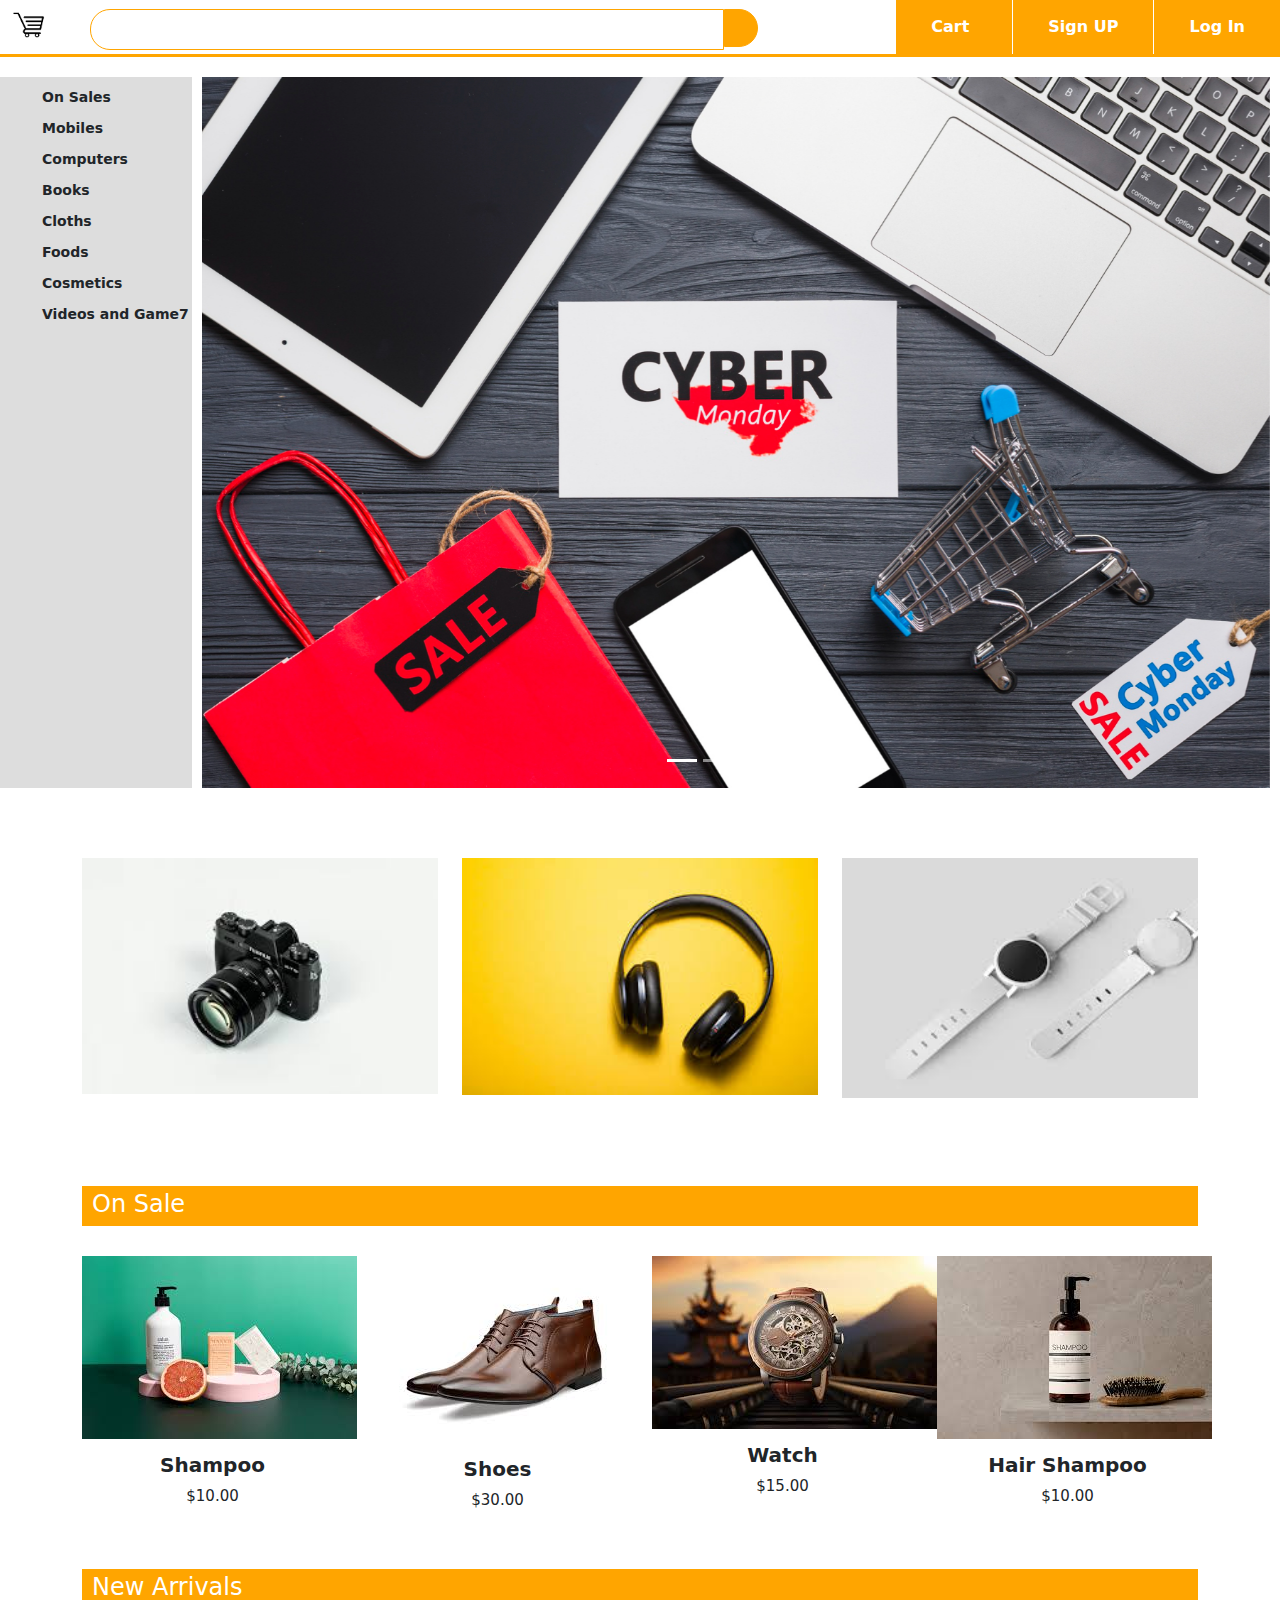
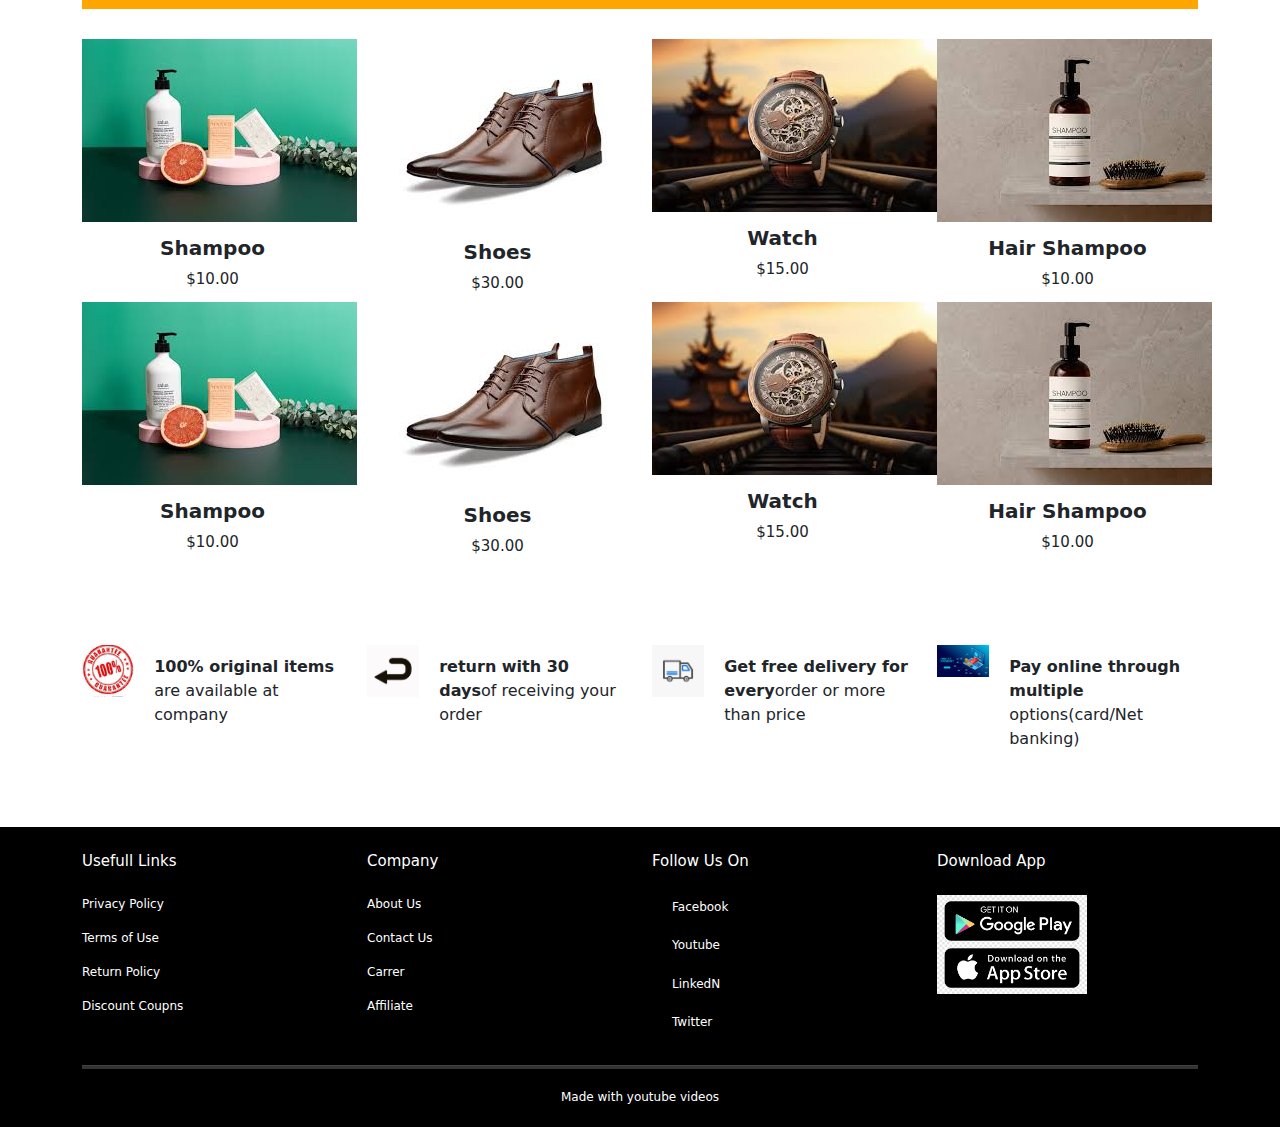
<file: index.html>
<!DOCTYPE html>
<html lang="en">

<head>
    <meta charset="UTF-8" />
    <meta name="viewport" content="width=device-width, initial-scale=1.0" />
    <title>E-Commerce Website Using HTML, CSS and Bootstrap</title>
    <link rel="stylesheet" href="style.css" />
    <link rel="stylesheet" href="css/bootstrap.min.css" />
    <link rel="stylesheet" href="https://cdnjs.cloudflare.com/ajax/libs/font-awesome/6.6.0/css/all.min.css"
        integrity="sha512-Kc323vGBEqzTmouAECnVceyQqyqdsSiqLQISBL29aUW4U/M7pSPA/gEUZQqv1cwx4OnYxTxve5UMg5GT6L4JJg=="
        crossorigin="anonymous" referrerpolicy="no-referrer" />
</head>

<body>
    <div class="top-nav-bar">
        <div class="search-box">
            <i class="fa-solid fa-bars" id="menu-btn" onclick="openmenu()"></i>
            <i class="fa-solid fa-times" id="close-btn" onclick="closemenu()"></i>
            <img src="Assets/images/logo.png" alt="" class="logo" />
            <input type="text" class="form-control" />
            <span class="input-group-text"><i class="fa-solid fa-magnifying-glass"></i></span>
        </div>
        <div class="menu-bar">
            <ul>
                <li>
                    <a href=""><i class="fa-solid fa-basket-shopping"></i>Cart</a>
                </li>
                <li><a href="">Sign UP</a></li>
                <li><a href="">Log In</a></li>
            </ul>
        </div>
    </div>
    <section class="header">
        <div class="side-menu" id="side-menu">
            <ul>
                <li>On Sales<i class="fa-solid fa-angle-right"></i>
                    <ul>
                        <li>Sub Menu-1</li>
                        <li>Sub Menu-1</li>
                        <li>Sub Menu-1</li>
                        <li>Sub Menu-1</li>
                    </ul>
                </li>

                <li>Mobiles<i class="fa-solid fa-angle-right"></i>
                    <ul>
                        <li>Sub Menu-2</li>
                        <li>Sub Menu-2</li>
                        <li>Sub Menu-2</li>
                        <li>Sub Menu-2</li>
                    </ul>
                </li>
                <li>Computers<i class="fa-solid fa-angle-right"></i>
                    <ul>
                        <li>Sub Menu-3</li>
                        <li>Sub Menu-3</li>
                        <li>Sub Menu-3</li>
                        <li>Sub Menu-3</li>
                    </ul>
                </li>
                <li>Books<i class="fa-solid fa-angle-right"></i>
                    <ul>
                        <li>Sub Menu-4</li>
                        <li>Sub Menu-4</li>
                        <li>Sub Menu-4</li>
                        <li>Sub Menu-4</li>
                    </ul>
                </li>
                <li>Cloths<i class="fa-solid fa-angle-right"></i>
                    <ul>
                        <li>Sub Menu-4</li>
                        <li>Sub Menu-4</li>
                        <li>Sub Menu-4</li>
                        <li>Sub Menu-4</li>
                    </ul>
                </li>
                <li>Foods<i class="fa-solid fa-angle-right"></i>
                    <ul>
                        <li>Sub Menu-5</li>
                        <li>Sub Menu-5</li>
                        <li>Sub Menu-5</li>
                        <li>Sub Menu-5</li>
                    </ul>
                </li>
                <li>Cosmetics<i class="fa-solid fa-angle-right"></i>
                    <ul>
                        <li>Sub Menu-6</li>
                        <li>Sub Menu-6</li>
                        <li>Sub Menu-6</li>
                        <li>Sub Menu-6</li>
                    </ul>
                </li>
                <li>Videos and Game7<i class="fa-solid fa-angle-right"></i>
                    <ul>
                        <li>Sub Menu-7</li>
                        <li>Sub Menu-7</li>
                        <li>Sub Menu-7</li>
                        <li>Sub Menu-7</li>
                    </ul>
                </li>
            </ul>
        </div>
    </section>
    <div class="slider">
        <div id="slider" class="carousel slide carousel-fade">
            <div class="carousel-inner">
                <div class="carousel-item active">
                    <img src="Assets/images/pic5.jpg" style="height: 79vh;" class="d-block w-100" alt="img">
                </div>
                <div class="carousel-item">
                    <img src="Assets/images/pic3.jpg" style="height: 79vh;" class="d-block w-100" alt="img">
                </div>
                <div class="carousel-item">
                    <img src="Assets/images/pic2.jpg" style="height: 79vh;" class="d-block w-100" alt="img">
                </div>
                <div class="carousel-item">
                    <img src="Assets/images/pic4.jpg" style="height: 79vh;" class="d-block w-100" alt="img">
                </div>
            </div>
            <div class="carousel-indicators">
                <button type="button" data-bs-target="#slider" data-bs-slide-to="0" class="active" aria-current="true"
                    aria-label="Slide 1"></button>
                <button type="button" data-bs-target="#slider" data-bs-slide-to="1" aria-label="Slide 2"></button>
                <button type="button" data-bs-target="#slider" data-bs-slide-to="2" aria-label="Slide 3"></button>
                <button type="button" data-bs-target="#slider" data-bs-slide-to="3" aria-label="Slide 3"></button>
            </div>
        </div>
    </div>

    <section class="featured-catogries">
        <div class="container">
            <div class="row">
                <div class="col-md-4">
                    <img src="Assets/images/pic6.jpg" alt="img">
                </div>
                <div class="col-md-4">
                    <img src="Assets/images/pic7.jpg" alt="img">
                </div>
                <div class="col-md-4">
                    <img src="Assets/images/pic9.jpg" style="height: 94%;" alt="img">
                </div>
            </div>
        </div>
    </section>
    <!-- --------------------On Sale------------------- -->
    <section class="on-sale">
        <div class="container">
            <div class="title-box">
                <h2>On Sale</h2>
            </div>
            <div class="row d-flex">
                <!-- First Product -->
                <div class="col-md-3">
                    <div class="product-top">
                        <a href="product.html"><img src="Assets/images/pro1.jpg" alt="img"></a>
                        <div class="overlay-right">
                            <button type="button" class="btn btn-secondary" title="Quick Shop">
                                <i class="fa-solid fa-eye"></i>
                            </button>
                            <button type="button" class="btn btn-secondary" title="Add to wishlist">
                                <i class="fa-solid fa-heart"></i>
                            </button>
                            <button type="button" class="btn btn-secondary" title="Add to Cart">
                                <i class="fa-solid fa-shopping-cart"></i>
                            </button>
                        </div>
                    </div>
                    <div class="product-bottom text-center">
                        <div class="stars">
                            <i class="fa-solid fa-star-half"></i>
                            <i class="fa-solid fa-star"></i>
                            <i class="fa-solid fa-star"></i>
                            <i class="fa-solid fa-star"></i>
                            <i class="fa-solid fa-star"></i>
                        </div>
                        <h3>Shampoo</h3>
                        <h5>$10.00</h5>
                    </div>
                </div>

                <!-- Second Product -->
                <div class="col-md-3">
                    <div class="product-top">
                        <a href="product.html"><img src="Assets/images/pro4.jpg" alt="img"></a>
                        <div class="overlay-right">
                            <button type="button" class="btn btn-secondary" title="Quick Shop">
                                <i class="fa-solid fa-eye"></i>
                            </button>
                            <button type="button" class="btn btn-secondary" title="Add to wishlist">
                                <i class="fa-solid fa-heart"></i>
                            </button>
                            <button type="button" class="btn btn-secondary" title="Add to Cart">
                                <i class="fa-solid fa-shopping-cart"></i>
                            </button>
                        </div>
                    </div>
                    <div class="product-bottom text-center">
                        <div class="stars">
                            <i class="fa-solid fa-star"></i>
                            <i class="fa-solid fa-star"></i>
                            <i class="fa-solid fa-star"></i>
                            <i class="fa-solid fa-star"></i>
                            <i class="fa-solid fa-star"></i>
                        </div>
                        <h3>Shoes</h3>
                        <h5>$30.00</h5>
                    </div>
                </div>

                <!-- Third Product -->
                <div class="col-md-3">
                    <div class="product-top">
                        <a href="product.html"><img src="Assets/images/pro5.jpg" alt="img"></a>
                        <div class="overlay-right">
                            <button type="button" class="btn btn-secondary" title="Quick Shop">
                                <i class="fa-solid fa-eye"></i>
                            </button>
                            <button type="button" class="btn btn-secondary" title="Add to wishlist">
                                <i class="fa-solid fa-heart"></i>
                            </button>
                            <button type="button" class="btn btn-secondary" title="Add to Cart">
                                <i class="fa-solid fa-shopping-cart"></i>
                            </button>
                        </div>
                    </div>
                    <div class="product-bottom text-center">
                        <div class="stars">
                            <i class="fa-solid fa-star"></i>
                            <i class="fa-solid fa-star"></i>
                            <i class="fa-solid fa-star"></i>
                            <i class="fa-solid fa-star"></i>
                        </div>
                        <h3>Watch</h3>
                        <h5>$15.00</h5>
                    </div>
                </div>

                <!-- Fourth Product -->
                <div class="col-md-3">
                    <div class="product-top">
                        <a href="product.html"><img src="Assets/images/pro9.jpg" alt="img"></a>
                        <div class="overlay-right">
                            <button type="button" class="btn btn-secondary" title="Quick Shop">
                                <i class="fa-solid fa-eye"></i>
                            </button>
                            <button type="button" class="btn btn-secondary" title="Add to wishlist">
                                <i class="fa-solid fa-heart"></i>
                            </button>
                            <button type="button" class="btn btn-secondary" title="Add to Cart">
                                <i class="fa-solid fa-shopping-cart"></i>
                            </button>
                        </div>
                    </div>
                    <div class="product-bottom text-center">
                        <div class="stars">
                            <i class="fa-solid fa-star-half"></i>
                            <i class="fa-solid fa-star"></i>
                            <i class="fa-solid fa-star"></i>
                            <i class="fa-solid fa-star"></i>
                            <i class="fa-solid fa-star"></i>
                        </div>
                        <h3>Hair Shampoo</h3>
                        <h5>$10.00</h5>
                    </div>
                </div>
            </div>
        </div>
    </section>

    <!-- ------------------------New Products----------------------- -->
    <section class="New-Products">
        <div class="container">
            <div class="title-box">
                <h2>New Arrivals</h2>
            </div>
            <div class="row d-flex">
                <!-- First Product -->
                <div class="col-md-3">
                    <div class="product-top">
                        <img src="Assets/images/pro1.jpg" alt="img">
                        <div class="overlay-right">
                            <button type="button" class="btn btn-secondary" title="Quick Shop">
                                <i class="fa-solid fa-eye"></i>
                            </button>
                            <button type="button" class="btn btn-secondary" title="Add to wishlist">
                                <i class="fa-solid fa-heart"></i>
                            </button>
                            <button type="button" class="btn btn-secondary" title="Add to Cart">
                                <i class="fa-solid fa-shopping-cart"></i>
                            </button>
                        </div>
                    </div>
                    <div class="product-bottom text-center">
                        <div class="stars">
                            <i class="fa-solid fa-star-half"></i>
                            <i class="fa-solid fa-star"></i>
                            <i class="fa-solid fa-star"></i>
                            <i class="fa-solid fa-star"></i>
                            <i class="fa-solid fa-star"></i>
                        </div>
                        <h3>Shampoo</h3>
                        <h5>$10.00</h5>
                    </div>
                </div>

                <!-- Second Product -->
                <div class="col-md-3">
                    <div class="product-top">
                        <img src="Assets/images/pro4.jpg" alt="img">
                        <div class="overlay-right">
                            <button type="button" class="btn btn-secondary" title="Quick Shop">
                                <i class="fa-solid fa-eye"></i>
                            </button>
                            <button type="button" class="btn btn-secondary" title="Add to wishlist">
                                <i class="fa-solid fa-heart"></i>
                            </button>
                            <button type="button" class="btn btn-secondary" title="Add to Cart">
                                <i class="fa-solid fa-shopping-cart"></i>
                            </button>
                        </div>
                    </div>
                    <div class="product-bottom text-center">
                        <div class="stars">
                            <i class="fa-solid fa-star"></i>
                            <i class="fa-solid fa-star"></i>
                            <i class="fa-solid fa-star"></i>
                            <i class="fa-solid fa-star"></i>
                            <i class="fa-solid fa-star"></i>
                        </div>
                        <h3>Shoes</h3>
                        <h5>$30.00</h5>
                    </div>
                </div>

                <!-- Third Product -->
                <div class="col-md-3">
                    <div class="product-top">
                        <img src="Assets/images/pro5.jpg" alt="img">
                        <div class="overlay-right">
                            <button type="button" class="btn btn-secondary" title="Quick Shop">
                                <i class="fa-solid fa-eye"></i>
                            </button>
                            <button type="button" class="btn btn-secondary" title="Add to wishlist">
                                <i class="fa-solid fa-heart"></i>
                            </button>
                            <button type="button" class="btn btn-secondary" title="Add to Cart">
                                <i class="fa-solid fa-shopping-cart"></i>
                            </button>
                        </div>
                    </div>
                    <div class="product-bottom text-center">
                        <div class="stars">
                            <i class="fa-solid fa-star"></i>
                            <i class="fa-solid fa-star"></i>
                            <i class="fa-solid fa-star"></i>
                            <i class="fa-solid fa-star"></i>
                        </div>
                        <h3>Watch</h3>
                        <h5>$15.00</h5>
                    </div>
                </div>

                <!-- Fourth Product -->
                <div class="col-md-3">
                    <div class="product-top">
                        <img src="Assets/images/pro9.jpg" alt="img">
                        <div class="overlay-right">
                            <button type="button" class="btn btn-secondary" title="Quick Shop">
                                <i class="fa-solid fa-eye"></i>
                            </button>
                            <button type="button" class="btn btn-secondary" title="Add to wishlist">
                                <i class="fa-solid fa-heart"></i>
                            </button>
                            <button type="button" class="btn btn-secondary" title="Add to Cart">
                                <i class="fa-solid fa-shopping-cart"></i>
                            </button>
                        </div>
                    </div>
                    <div class="product-bottom text-center">
                        <div class="stars">
                            <i class="fa-solid fa-star-half"></i>
                            <i class="fa-solid fa-star"></i>
                            <i class="fa-solid fa-star"></i>
                            <i class="fa-solid fa-star"></i>
                            <i class="fa-solid fa-star"></i>
                        </div>
                        <h3>Hair Shampoo</h3>
                        <h5>$10.00</h5>
                    </div>
                </div>
            </div>
        </div>
        <div class="container">
            <!-- <idv class="title-box">
            </idv> -->
            <div class="row d-flex">
                <!-- First Product -->
                <div class="col-md-3">
                    <div class="product-top">
                        <img src="Assets/images/pro1.jpg" alt="img">
                        <div class="overlay-right">
                            <button type="button" class="btn btn-secondary" title="Quick Shop">
                                <i class="fa-solid fa-eye"></i>
                            </button>
                            <button type="button" class="btn btn-secondary" title="Add to wishlist">
                                <i class="fa-solid fa-heart"></i>
                            </button>
                            <button type="button" class="btn btn-secondary" title="Add to Cart">
                                <i class="fa-solid fa-shopping-cart"></i>
                            </button>
                        </div>
                    </div>
                    <div class="product-bottom text-center">
                        <div class="stars">
                            <i class="fa-solid fa-star-half"></i>
                            <i class="fa-solid fa-star"></i>
                            <i class="fa-solid fa-star"></i>
                            <i class="fa-solid fa-star"></i>
                            <i class="fa-solid fa-star"></i>
                        </div>
                        <h3>Shampoo</h3>
                        <h5>$10.00</h5>
                    </div>
                </div>

                <!-- Second Product -->
                <div class="col-md-3">
                    <div class="product-top">
                        <img src="Assets/images/pro4.jpg" alt="img">
                        <div class="overlay-right">
                            <button type="button" class="btn btn-secondary" title="Quick Shop">
                                <i class="fa-solid fa-eye"></i>
                            </button>
                            <button type="button" class="btn btn-secondary" title="Add to wishlist">
                                <i class="fa-solid fa-heart"></i>
                            </button>
                            <button type="button" class="btn btn-secondary" title="Add to Cart">
                                <i class="fa-solid fa-shopping-cart"></i>
                            </button>
                        </div>
                    </div>
                    <div class="product-bottom text-center">
                        <div class="stars">
                            <i class="fa-solid fa-star"></i>
                            <i class="fa-solid fa-star"></i>
                            <i class="fa-solid fa-star"></i>
                            <i class="fa-solid fa-star"></i>
                            <i class="fa-solid fa-star"></i>
                        </div>
                        <h3>Shoes</h3>
                        <h5>$30.00</h5>
                    </div>
                </div>

                <!-- Third Product -->
                <div class="col-md-3">
                    <div class="product-top">
                        <img src="Assets/images/pro5.jpg" alt="img">
                        <div class="overlay-right">
                            <button type="button" class="btn btn-secondary" title="Quick Shop">
                                <i class="fa-solid fa-eye"></i>
                            </button>
                            <button type="button" class="btn btn-secondary" title="Add to wishlist">
                                <i class="fa-solid fa-heart"></i>
                            </button>
                            <button type="button" class="btn btn-secondary" title="Add to Cart">
                                <i class="fa-solid fa-shopping-cart"></i>
                            </button>
                        </div>
                    </div>
                    <div class="product-bottom text-center">
                        <div class="stars">
                            <i class="fa-solid fa-star"></i>
                            <i class="fa-solid fa-star"></i>
                            <i class="fa-solid fa-star"></i>
                            <i class="fa-solid fa-star"></i>
                        </div>
                        <h3>Watch</h3>
                        <h5>$15.00</h5>
                    </div>
                </div>

                <!-- Fourth Product -->
                <div class="col-md-3">
                    <div class="product-top">
                        <img src="Assets/images/pro9.jpg" alt="img">
                        <div class="overlay-right">
                            <button type="button" class="btn btn-secondary" title="Quick Shop">
                                <i class="fa-solid fa-eye"></i>
                            </button>
                            <button type="button" class="btn btn-secondary" title="Add to wishlist">
                                <i class="fa-solid fa-heart"></i>
                            </button>
                            <button type="button" class="btn btn-secondary" title="Add to Cart">
                                <i class="fa-solid fa-shopping-cart"></i>
                            </button>
                        </div>
                    </div>
                    <div class="product-bottom text-center">
                        <div class="stars">
                            <i class="fa-solid fa-star-half"></i>
                            <i class="fa-solid fa-star"></i>
                            <i class="fa-solid fa-star"></i>
                            <i class="fa-solid fa-star"></i>
                            <i class="fa-solid fa-star"></i>
                        </div>
                        <h3>Hair Shampoo</h3>
                        <h5>$10.00</h5>
                    </div>
                </div>
            </div>
        </div>
       
    </section>

    <!-- -------------------------------------Website Features --------------------------->

    <section class="website-features">
        <div class="container">
            <div class="row">
                <div class="col-md-3 feature-box">
                    <img src="Assets/images/gurante.jpg" alt="img">
                    <div class="feature-text">
                        <p><b>100% original items </b>are available at company</p>
                    </div>
                </div>
                <div class="col-md-3 feature-box">
                    <img src="Assets/images/return.png" alt="img">
                    <div class="feature-text">
                        <p><b>return with 30 days</b>of receiving your order</p>
                    </div>
                </div>
                <div class="col-md-3 feature-box">
                    <img src="Assets/images/delivery.png" alt="img">
                    <div class="feature-text">
                        <p><b>Get free delivery for every</b>order or more than price</p>
                    </div>
                </div>
                <div class="col-md-3 feature-box">
                    <img src="Assets/images/pay online.jpg" alt="img">
                    <div class="feature-text">
                        <p><b>Pay online through multiple</b> options(card/Net banking)</p>
                    </div>
                </div>

            </div>
        </div>
    </section>

    <!-- ----------------------------Footer---------------------------- -->
    <section class="footer">
        <div class="container">
            <div class="row">
                <div class="col-md-3">
                    <h1>Usefull Links</h1>
                    <p>Privacy Policy</p>
                    <p>Terms of Use</p>
                    <p>Return Policy</p>
                    <p>Discount Coupns</p>
                </div>
                <div class="col-md-3">
                    <h1>Company</h1>
                    <p>About Us</p>
                    <p>Contact Us</p>
                    <p>Carrer</p>
                    <p>Affiliate</p>
                </div>
                <div class="col-md-3">
                    <h1>Follow Us On</h1>
                    <p><i class="fa-brands fa-facebook"></i>Facebook</p>
                    <p><i class="fa-brands fa-youtube"></i>Youtube</p>
                    <p><i class="fa-brands fa-linkedin"></i>LinkedN</p>
                    <p><i class="fa-brands fa-twitter"></i>Twitter</p>
                </div>
                <div class="col-md-3 footer-image">
                    <h1>Download App</h1>
                    <img src="Assets/images/paly and app.png" alt="img">
                </div>
                  
                </div>
                <hr>
            </div>
            
            <p class="copy-right">Made with <i class="fa-regular fa-heart"></i> youtube videos</p>
        </div>

    </section>

    <script>
        function openmenu() {
            document.getElementById("side-menu").style.display = "block";
            document.getElementById("menu-btn").style.display = "none";
            document.getElementById("close-btn").style.display = "block";
        }

        function closemenu() {
            document.getElementById("side-menu").style.display = "none";
            document.getElementById("menu-btn").style.display = "block";
            document.getElementById("close-btn").style.display = "none";
        }

    </script>

    <script src="js/bootstrap.bundle.js"></script>
</body>

</html>
</file>
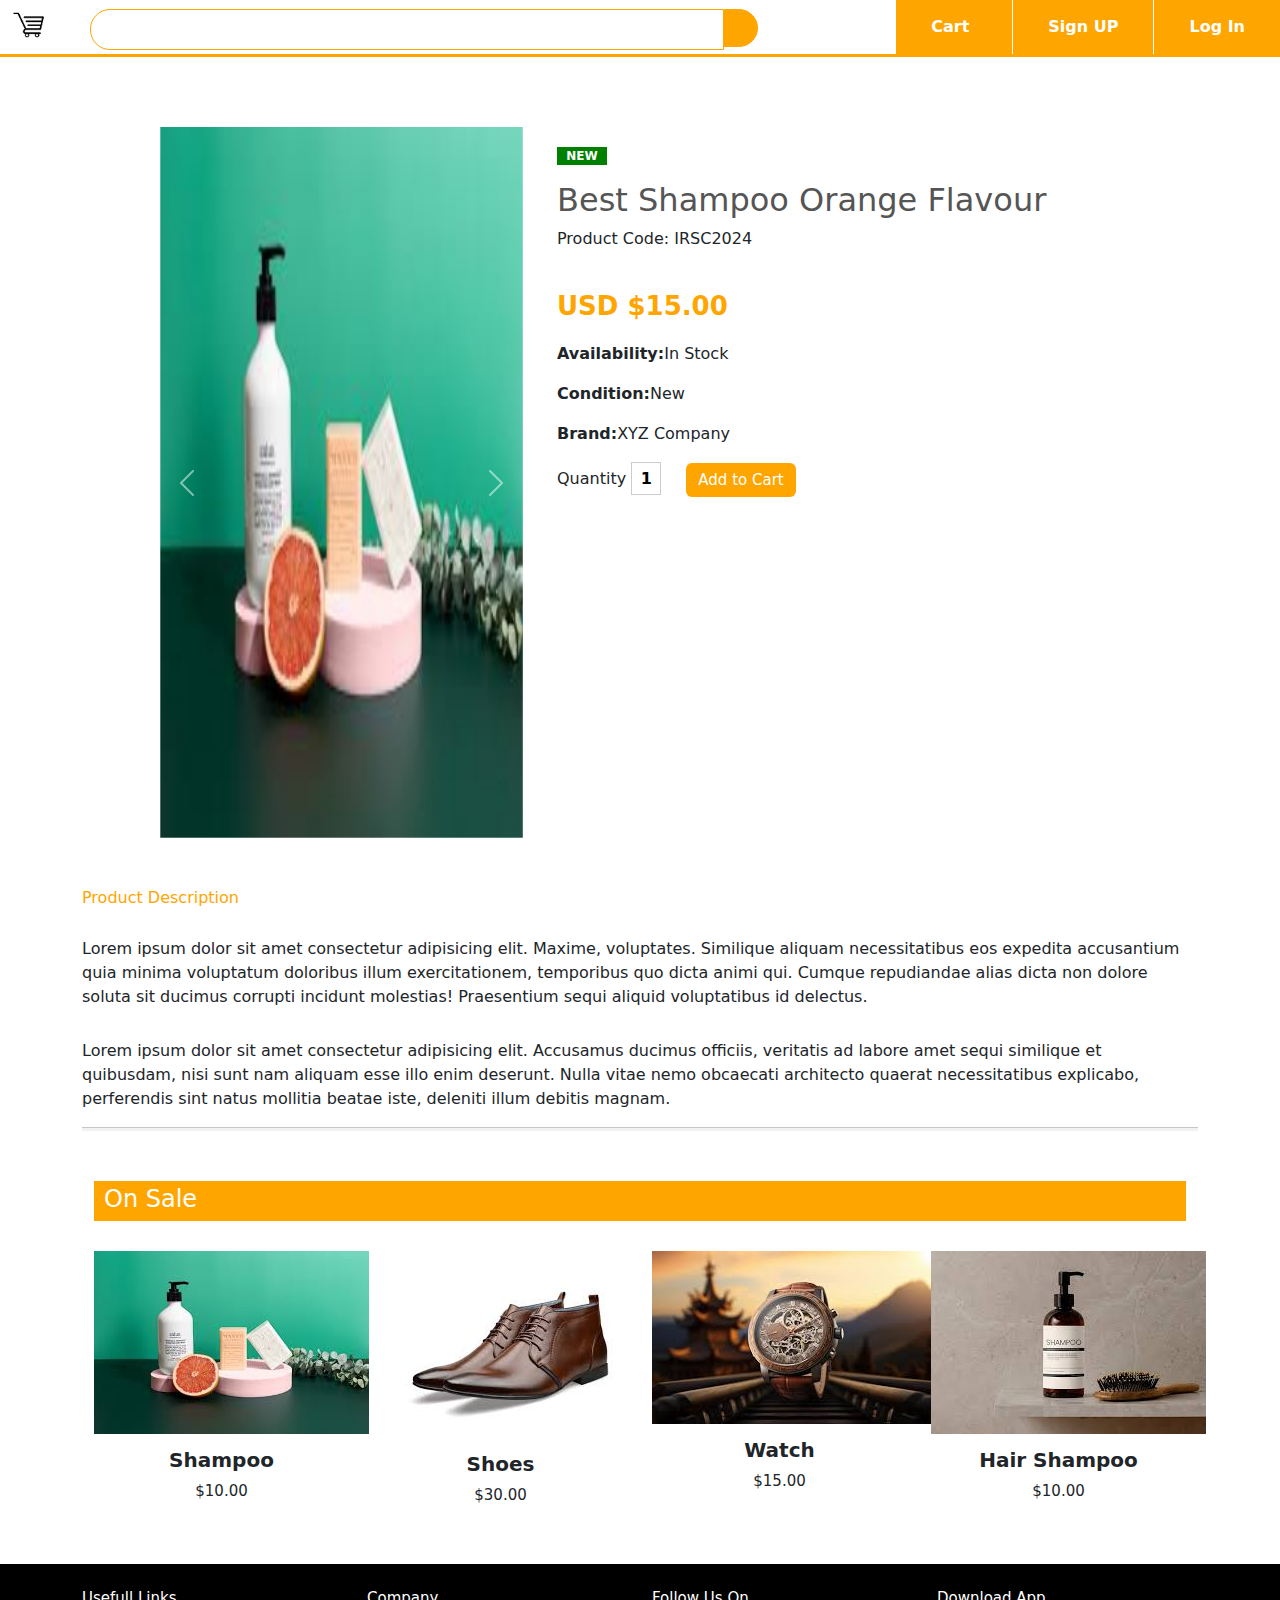
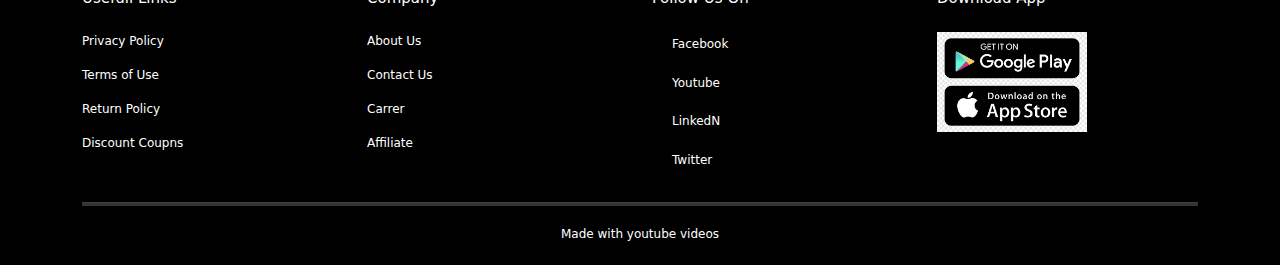
<file: product.html>
<!DOCTYPE html>
<html lang="en">

<head>
    <meta charset="UTF-8" />
    <meta name="viewport" content="width=device-width, initial-scale=1.0" />
    <title>Single product page</title>
    <link rel="stylesheet" href="style.css" />
    <link rel="stylesheet" href="css/bootstrap.min.css" />
    <link rel="stylesheet" href="https://cdnjs.cloudflare.com/ajax/libs/font-awesome/6.6.0/css/all.min.css"
        integrity="sha512-Kc323vGBEqzTmouAECnVceyQqyqdsSiqLQISBL29aUW4U/M7pSPA/gEUZQqv1cwx4OnYxTxve5UMg5GT6L4JJg=="
        crossorigin="anonymous" referrerpolicy="no-referrer" />
</head>

<body>
    <div class="top-nav-bar">
        <div class="search-box">
            <i class="fa-solid fa-bars" id="menu-btn" onclick="openmenu()"></i>
            <i class="fa-solid fa-times" id="close-btn" onclick="closemenu()"></i>
            <a href="index.html"><img src="Assets/images/logo.png" alt="" class="logo" /></a>
            <input type="text" class="form-control" />
            <span class="input-group-text"><i class="fa-solid fa-magnifying-glass"></i></span>
        </div>
        <div class="menu-bar">
            <ul>
                <li>
                    <a href=""><i class="fa-solid fa-basket-shopping"></i>Cart</a>
                </li>
                <li><a href="">Sign UP</a></li>
                <li><a href="">Log In</a></li>
            </ul>
        </div>
    </div>

    <!-- -------------------------single product---------------- -->

    <section class="single-product">
        <div class="container">
            <div class="row">
                <div class="col-md-5">
                    <div class="slider">
                        <div id="slider" class="carousel slide carousel-fade">
                            <div class="carousel-inner">
                                <div class="carousel-item active">
                                    <img src="Assets/images/pro1.jpg" style="height: 79vh;" class="d-block w-100"
                                        alt="img">
                                </div>
                                <div class="carousel-item">
                                    <img src="Assets/images/pro5.jpg" style="height: 79vh;" class="d-block w-100"
                                        alt="img">
                                </div>
                                <div class="carousel-item">
                                    <img src="Assets/images/pro8.jpg" style="height: 79vh;" class="d-block w-100"
                                        alt="img">
                                </div>
                                <div class="carousel-item">
                                    <img src="Assets/images/pro9.jpg" style="height: 79vh;" class="d-block w-100"
                                        alt="img">
                                </div>
                            </div>
                            <button class="carousel-control-prev" type="button" data-bs-target="#slider"
                                data-bs-slide="prev">
                                <span class="carousel-control-prev-icon" aria-hidden="true"></span>
                                <span class="visually-hidden">Previous</span>
                            </button>
                            <button class="carousel-control-next" type="button" data-bs-target="#slider"
                                data-bs-slide="next">
                                <span class="carousel-control-next-icon" aria-hidden="true"></span>
                                <span class="visually-hidden">Next</span>
                            </button>
                        </div>
                    </div>
                </div>
                <div class="col-md-7">
                    <p class="new-arrival text-center">NEW</p>
                    <h2>Best Shampoo Orange Flavour</h2>
                    <p>Product Code: IRSC2024</p>
                    <div class="star">
                        <i class="fa-solid fa-star-half"></i>
                        <i class="fa-solid fa-star"></i>
                        <i class="fa-solid fa-star"></i>
                        <i class="fa-solid fa-star"></i>
                        <i class="fa-solid fa-star"></i>
                    </div>
                    <p class="price">USD $15.00</p>
                    <p><b>Availability:</b>In Stock</p>
                    <p><b>Condition:</b>New</p>
                    <p><b>Brand:</b>XYZ Company</p>
                    <label>Quantity</label>
                    <input type="text" value="1">
                    <button type="button" class="btn btn-warning">Add to Cart</button>
                </div>
            </div>
        </div>
    </section>
    <!-- ------------------------Product-description----------- -->

    <section class="product-description">
        <div class="container">
            <h6>Product Description</h6>
            <p>Lorem ipsum dolor sit amet consectetur adipisicing elit. Maxime, voluptates. Similique aliquam
                necessitatibus eos expedita accusantium quia minima voluptatum doloribus illum exercitationem,
                temporibus quo dicta animi qui. Cumque repudiandae alias dicta non dolore soluta sit ducimus corrupti
                incidunt molestias! Praesentium sequi aliquid voluptatibus id delectus.</p>
            <p>Lorem ipsum dolor sit amet consectetur adipisicing elit. Accusamus ducimus officiis, veritatis ad labore
                amet sequi similique et quibusdam, nisi sunt nam aliquam esse illo enim deserunt. Nulla vitae nemo
                obcaecati architecto quaerat necessitatibus explicabo, perferendis sint natus mollitia beatae iste,
                deleniti illum debitis magnam.
            </p>
            <hr>
            <section class="on-sale">
                <div class="container">
                    <div class="title-box">
                        <h2>On Sale</h2>
                    </div>
                    <div class="row d-flex">
                        <!-- First Product -->
                        <div class="col-md-3">
                            <div class="product-top">
                                <img src="Assets/images/pro1.jpg" alt="img">
                                <div class="overlay-right">
                                    <button type="button" class="btn btn-secondary" title="Quick Shop">
                                        <i class="fa-solid fa-eye"></i>
                                    </button>
                                    <button type="button" class="btn btn-secondary" title="Add to wishlist">
                                        <i class="fa-solid fa-heart"></i>
                                    </button>
                                    <button type="button" class="btn btn-secondary" title="Add to Cart">
                                        <i class="fa-solid fa-shopping-cart"></i>
                                    </button>
                                </div>
                            </div>
                            <div class="product-bottom text-center">
                                <div class="stars">
                                    <i class="fa-solid fa-star-half"></i>
                                    <i class="fa-solid fa-star"></i>
                                    <i class="fa-solid fa-star"></i>
                                    <i class="fa-solid fa-star"></i>
                                    <i class="fa-solid fa-star"></i>
                                </div>
                                <h3>Shampoo</h3>
                                <h5>$10.00</h5>
                            </div>
                        </div>

                        <!-- Second Product -->
                        <div class="col-md-3">
                            <div class="product-top">
                                <img src="Assets/images/pro4.jpg" alt="img">
                                <div class="overlay-right">
                                    <button type="button" class="btn btn-secondary" title="Quick Shop">
                                        <i class="fa-solid fa-eye"></i>
                                    </button>
                                    <button type="button" class="btn btn-secondary" title="Add to wishlist">
                                        <i class="fa-solid fa-heart"></i>
                                    </button>
                                    <button type="button" class="btn btn-secondary" title="Add to Cart">
                                        <i class="fa-solid fa-shopping-cart"></i>
                                    </button>
                                </div>
                            </div>
                            <div class="product-bottom text-center">
                                <div class="stars">
                                    <i class="fa-solid fa-star"></i>
                                    <i class="fa-solid fa-star"></i>
                                    <i class="fa-solid fa-star"></i>
                                    <i class="fa-solid fa-star"></i>
                                    <i class="fa-solid fa-star"></i>
                                </div>
                                <h3>Shoes</h3>
                                <h5>$30.00</h5>
                            </div>
                        </div>

                        <!-- Third Product -->
                        <div class="col-md-3">
                            <div class="product-top">
                                <img src="Assets/images/pro5.jpg" alt="img">
                                <div class="overlay-right">
                                    <button type="button" class="btn btn-secondary" title="Quick Shop">
                                        <i class="fa-solid fa-eye"></i>
                                    </button>
                                    <button type="button" class="btn btn-secondary" title="Add to wishlist">
                                        <i class="fa-solid fa-heart"></i>
                                    </button>
                                    <button type="button" class="btn btn-secondary" title="Add to Cart">
                                        <i class="fa-solid fa-shopping-cart"></i>
                                    </button>
                                </div>
                            </div>
                            <div class="product-bottom text-center">
                                <div class="stars">
                                    <i class="fa-solid fa-star"></i>
                                    <i class="fa-solid fa-star"></i>
                                    <i class="fa-solid fa-star"></i>
                                    <i class="fa-solid fa-star"></i>
                                </div>
                                <h3>Watch</h3>
                                <h5>$15.00</h5>
                            </div>
                        </div>

                        <!-- Fourth Product -->
                        <div class="col-md-3">
                            <div class="product-top">
                                <img src="Assets/images/pro9.jpg" alt="img">
                                <div class="overlay-right">
                                    <button type="button" class="btn btn-secondary" title="Quick Shop">
                                        <i class="fa-solid fa-eye"></i>
                                    </button>
                                    <button type="button" class="btn btn-secondary" title="Add to wishlist">
                                        <i class="fa-solid fa-heart"></i>
                                    </button>
                                    <button type="button" class="btn btn-secondary" title="Add to Cart">
                                        <i class="fa-solid fa-shopping-cart"></i>
                                    </button>
                                </div>
                            </div>
                            <div class="product-bottom text-center">
                                <div class="stars">
                                    <i class="fa-solid fa-star-half"></i>
                                    <i class="fa-solid fa-star"></i>
                                    <i class="fa-solid fa-star"></i>
                                    <i class="fa-solid fa-star"></i>
                                    <i class="fa-solid fa-star"></i>
                                </div>
                                <h3>Hair Shampoo</h3>
                                <h5>$10.00</h5>
                            </div>
                        </div>
                    </div>
                </div>
            </section>
        </div>
    </section>

    <!-- ------------------------Footer---------------------- -->
    <section class="footer">
        <div class="container">
            <div class="row">
                <div class="col-md-3">
                    <h1>Usefull Links</h1>
                    <p>Privacy Policy</p>
                    <p>Terms of Use</p>
                    <p>Return Policy</p>
                    <p>Discount Coupns</p>
                </div>
                <div class="col-md-3">
                    <h1>Company</h1>
                    <p>About Us</p>
                    <p>Contact Us</p>
                    <p>Carrer</p>
                    <p>Affiliate</p>
                </div>
                <div class="col-md-3">
                    <h1>Follow Us On</h1>
                    <p><i class="fa-brands fa-facebook"></i>Facebook</p>
                    <p><i class="fa-brands fa-youtube"></i>Youtube</p>
                    <p><i class="fa-brands fa-linkedin"></i>LinkedN</p>
                    <p><i class="fa-brands fa-twitter"></i>Twitter</p>
                </div>
                <div class="col-md-3 footer-image">
                    <h1>Download App</h1>
                    <img src="Assets/images/paly and app.png" alt="img">
                </div>

            </div>
            <hr>
        </div>
        <p class="copy-right">Made with <i class="fa-regular fa-heart"></i> youtube videos</p>
        </div>

    </section>

    <script>
        function openmenu() {
            document.getElementById("side-menu").style.display = "block";
            document.getElementById("menu-btn").style.display = "none";
            document.getElementById("close-btn").style.display = "block";
        }

        function closemenu() {
            document.getElementById("side-menu").style.display = "none";
            document.getElementById("menu-btn").style.display = "block";
            document.getElementById("close-btn").style.display = "none";
        }

    </script>

    <script src="js/bootstrap.bundle.js"></script>
</file>
<file: style.css>
* {
    margin: 0;
    padding: 0;
}

body {
    background-color: #f1f3f4;
    font-family: sans-serif;
}

.top-nav-bar {
    height: 57px;
    top: 0;
    position: sticky;
    background: #fff;
    margin-bottom: 20px;
    border-bottom: 3px solid orange;
    z-index: 2;
}

.logo {
    height: 40px;
    margin: 5px 10px;
}

.form-control {
    margin-top: 9px;
    margin-left: 30px;
    border: 1px solid orange !important;
    border-top-left-radius: 20px !important;
    border-bottom-left-radius: 20px !important;
    border-top-right-radius: 0 !important;
    border-bottom-right-radius: 0 !important;
    box-shadow: none !important;
}

.input-group-text {
    background: orange !important;
    border: 1px solid orange !important;
    margin: 8.5px 10px 3px 0px !important;
    border-top-left-radius: 0px !important;
    border-bottom-left-radius: 0px !important;
    border-top-right-radius: 20px !important;
    border-bottom-right-radius: 20px !important;
    cursor: pointer;

}

.search-box {
    display: inline-flex;
    width: 60%;
}

.fa-solid {
    color: #fff;
}

.menu-bar {
    width: 40%;
    height: 57px;
    float: right;
}

.menu-bar ul {
    display: inline-flex;
    float: right;
}

.menu-bar ul li {
    border-left: 1px solid #fff;
    list-style: none;
    padding: 15px 35px;
    text-align: center;
    background-color: orange;
    cursor: pointer;
}

.menu-bar ul li a {
    font-size: 16px;
    font-weight: bold;
    color: #fff;
    text-decoration: none;
}

.fa-solid {
    margin-right: 5px;
}

@media screen and (max-width: 980px) {
    .top-nav-bar {
        height: 118px;
        border-bottom: 0;
    }

    .search-box {
        width: 100%;
    }

    .menu-bar {
        width: 100%;
    }

    .menu-bar ul {
        margin: 10px 0;
        width: 100%;
    }

    .menu-bar ul li {
        height: 57px;
        width: 100%;
    }
}

/* ---------------------------Side Menu-------------------- */
.side-menu {
    height: 79vh;
    width: 15%;
    font-size: 14px;
    float: left;
    z-index: 2;
    background-color: #ddd;

}

.side-menu ul {
    margin-left: 10px;
}

.side-menu ul li {
    list-style-type: none;
    font-weight: bold;
    margin-top: 10px;
    cursor: pointer;
}

.side-menu ul li:hover {
    color: orange;
}

.side-menu ul li ul {
    display: none;
    z-index: 10;
    top: 77px;
}

.side-menu ul li:hover ul {
    display: block;
    height: 400px;
    margin-left: 14%;
    padding: 0px 100px 10px 10px;
    position: fixed;
    background: #ececec;
    box-shadow: 1px 1px 4px 1px rgba(0, 0, 0, 0.5);
}

.fa-solid {
    margin-top: 4px;
    margin-right: 8px;
    float: right;
    color: black;
}
#menu-btn, #close-btn{
    color: orange;
    font-size: 30px;
    margin: 10px;
    display: none;
}
@media screen and (max-width: 980px) {
    .side-menu{
        width: 34%;
        z-index: 20;
        top: 133px;
        position: fixed;
        font-size: 12px;
        display: none;
    }
    .side-menu ul li ul{
        top: 133px;
    }
    .side-menu ul li:hover ul{
        margin-left: 31%;
    }
    #menu-btn {
        display: block;
    }
}
/* -----------------------------------------slider------------------------- */
.slider{
    width: 85%;
    height: 79vh;
    margin-left: 15%;
    padding: 0 10px;
}
.carousel slide{
    box-shadow: 1px 1px 4px 1px rgba(0, 0, 0, 0.5);
}

.carousel-indicators{
    z-index: 3 !important;
    
}
@media only screen and (max-width: 980px)
{
    .slider{
        width: 100%;
        margin-left: 0px;
    }
}
/* ------------------------------Featured Catogries------------*/
.featured-catogries{
    margin: 50px 0;
}
.featured-catogries img{
    width: 100%;
    padding: 20px 0;
    transition: 0.5s;
    cursor: pointer;
}
.featured-catogries img:hover{
    transform: scale(1.1);
}
/* ------------------------On Sale Product-------------------- */
.title-box{
    background-color: orange;
    color: #fff;
    padding: 4px 10px;
    height: 40px;
    margin-bottom: 30px;
    display: flex;
}
.title-box h2{
    font-size: 24px;
    
}
.title-box::after {
    content: '';
    border-top: 40px solid orange;
    border-right: 50px solid transparent;
    position: absolute;
    top: -4px;
    left: 60px; 
}
/* -------------------------------Procut top css------------------- */
.product-top{
    width: 100%;
    position: relative;
}
.overlay-right{
    display: block;
    opacity: 0;
    position: absolute;
    top: 10%;
    margin-left: 0;
    width: 70px;
}
.overlay-right .fa-solid{
    cursor: pointer;
    background-color: #fff;
    color: #000;
    height: 35px;
    width: 35px;
    font-size: 20px;
    padding: 7px;
    margin-top: 5%;
    margin-bottom: 5%;
}
.overlay-right .btn-secondary{
    background: none !important;
    border: none !important;
    box-shadow: none !important;
}
.overlay-right {
    opacity: 0; 
    position: absolute;
    transition: opacity 0.5s, margin-left 0.5s; 
}

.product-top:hover .overlay-right {
    opacity: 1;
    margin-left: 5%;
}
/* -----------------------------Product bottom CSS--------------------- */
.product-bottom .fa-solid{
    color: orange;
    font-size: 10px;
}
.product-bottom h3{
    font-size: 20px;
    font-weight: bold;
}
.product-bottom h5{
    font-size: 15px;
    padding: 10px;
}
.stars {
    display: inline-block; /* Ensure the stars are in a single line */
    margin-bottom: 10px; /* Add some space between stars and the title */
}

.product-bottom {
    display: flex;
    flex-direction: column;
    align-items: center;
}

.stars {
    margin-bottom: 10px; /* Adds space between stars and heading */
}

.product-bottom h3, .product-bottom h5 {
    margin: 0;
}

.New-Products{
    margin: 50px 0;

}

/* ----------------------------------website-features-------------------------- */

.website-features{
    margin: 60px 0;
}
.website-features img{
    width: 20%;
}
.feature-text{
    margin-top: 10px;
    float: right;
    width: 80%;
    padding-left: 20px;
}
.feature-box{
    padding-top: 20px;

}

/* -----------------------------Footer------------------------------ */

.footer{
    margin-top: 50px;
    background: #000;
    color: #fff;
}
.footer h1{
    margin: 25px 0;
    font-size: 15px;
}
.footer P{
    font-size: 12px;
}
.copy-right{
    margin-bottom: -80px;
    font-size: 15px;
    text-align: center;
    padding-bottom: 20px;
}
.fa-regular{
    color: red;
    font-size: 15px;
}
hr{
    margin-top: 10px;
    background-color: #ccc;
    height: 4px;
    margin: auto;
}
.footer img{
    width: 150px;
}
.footer .row .fa-brands{
    padding-right: 20px;
    font-size: 15px;
}

/* ------------------------single-product----------------- */

.single-product{
    margin-top: 70px;          
}
.new-arrival{
    background: green;
    width: 50px;
    color: #fff;
    font-weight: bold;
    font-size: 12px;
    margin-top: 20px;
}
.col-md-7 h2{
    color: #555;
}
.single-product .fa-solid{
    color: orange;
}
.single-product .price{
    color: orange;
    font-size: 26px;
    font-weight: bold;
    padding-top: 20px;
}
.single-product .fa-solid{
    display: flex;
    justify-content: left;
    align-items: left;
}
.single-product input{
    border: 1px solid #ccc;
    font-weight: bold;
    height: 33px;
    text-align: center;
    width: 30px;
}
.single-product .btn-warning{
    background-color: orange;
    color: #fff;
    font-size: 15px;
    margin-left: 20px;
    border: none;
    box-shadow: none;
}
/* ------------------------------Product-descrioption--------------------- */
.product-description h6{
    margin-top: 50px;
    color: orange;
}
.product-description p{
    margin-top: 30px;
}
.product-description hr{
    margin-bottom: 50px;
}
.new-arrival .fa-solid{
    margin: 0px 0px;
}
</file>
